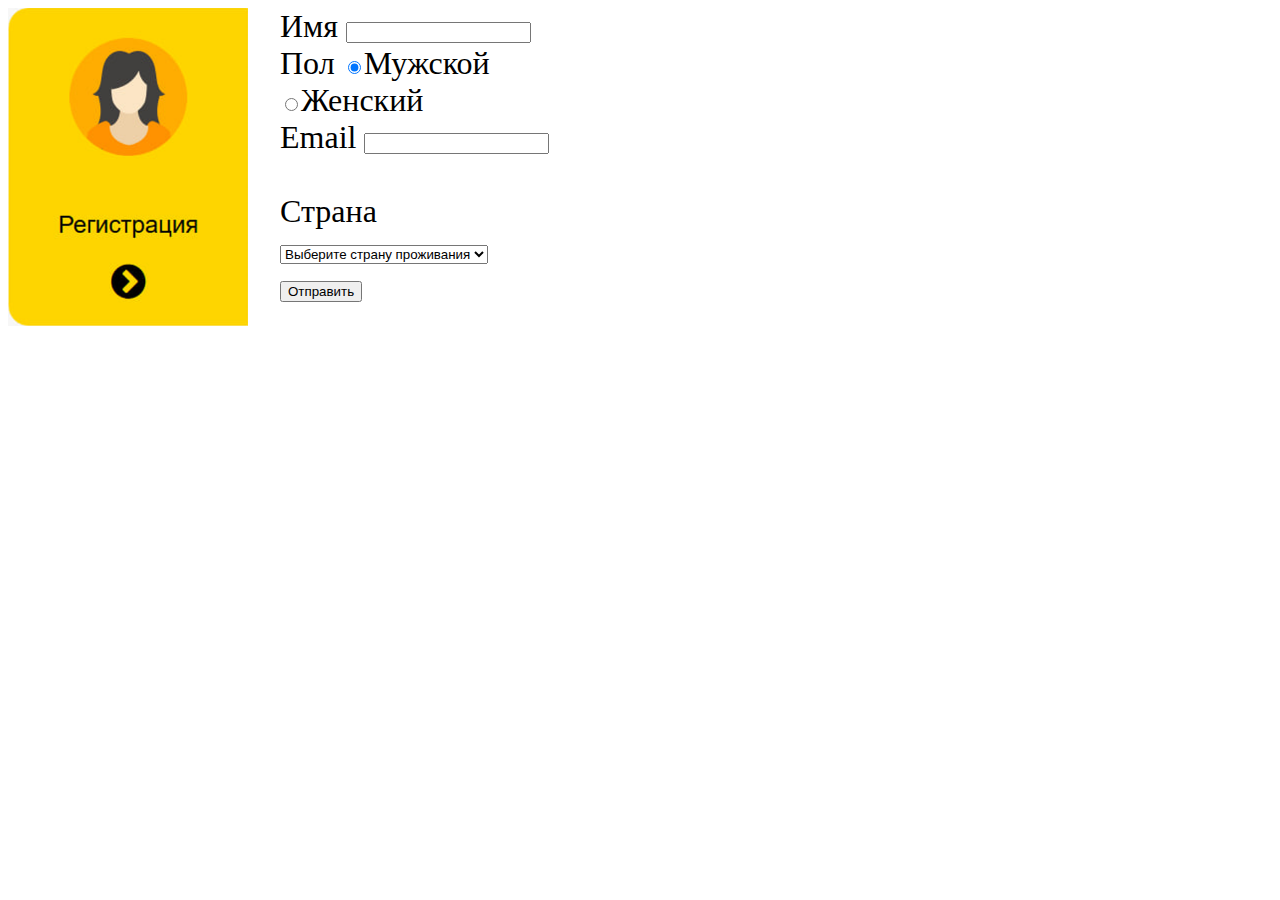
<file: 1task/index.html>
<!DOCTYPE html>
<html lang="en">
<head>
    <meta charset="UTF-8">
    <meta name="viewport" content="width=device-width, initial-scale=1.0">
    <title>Document</title>
    <link rel="stylesheet" href="style.css">
</head>
<body>
    <form>
    <img src="ApplicationFrameHost_l2GYHiBeKS.png">
    Имя
    <input type="text"><br>
    Пол
    <input type="radio" name="gender" checked>Мужской<br>
    <input type="radio" name="gender">Женский
    <br>
    Email
    <input type="text"><br><br>
    Страна<br>
    <select name="country" required="required">
        <option value="">Выберите страну проживания</option>
        <option value="1">Украина</option>
        <option value="2">Польша</option>
        <option value="3">Молдова</option>
        <option value="4">Румыния</option>
        <option value="5">Словакия</option>
        <option value="6">Венгрия</option>
      </select><br>
      <input type="submit" value="Отправить">
    </form>
</body>
</html>
</file>
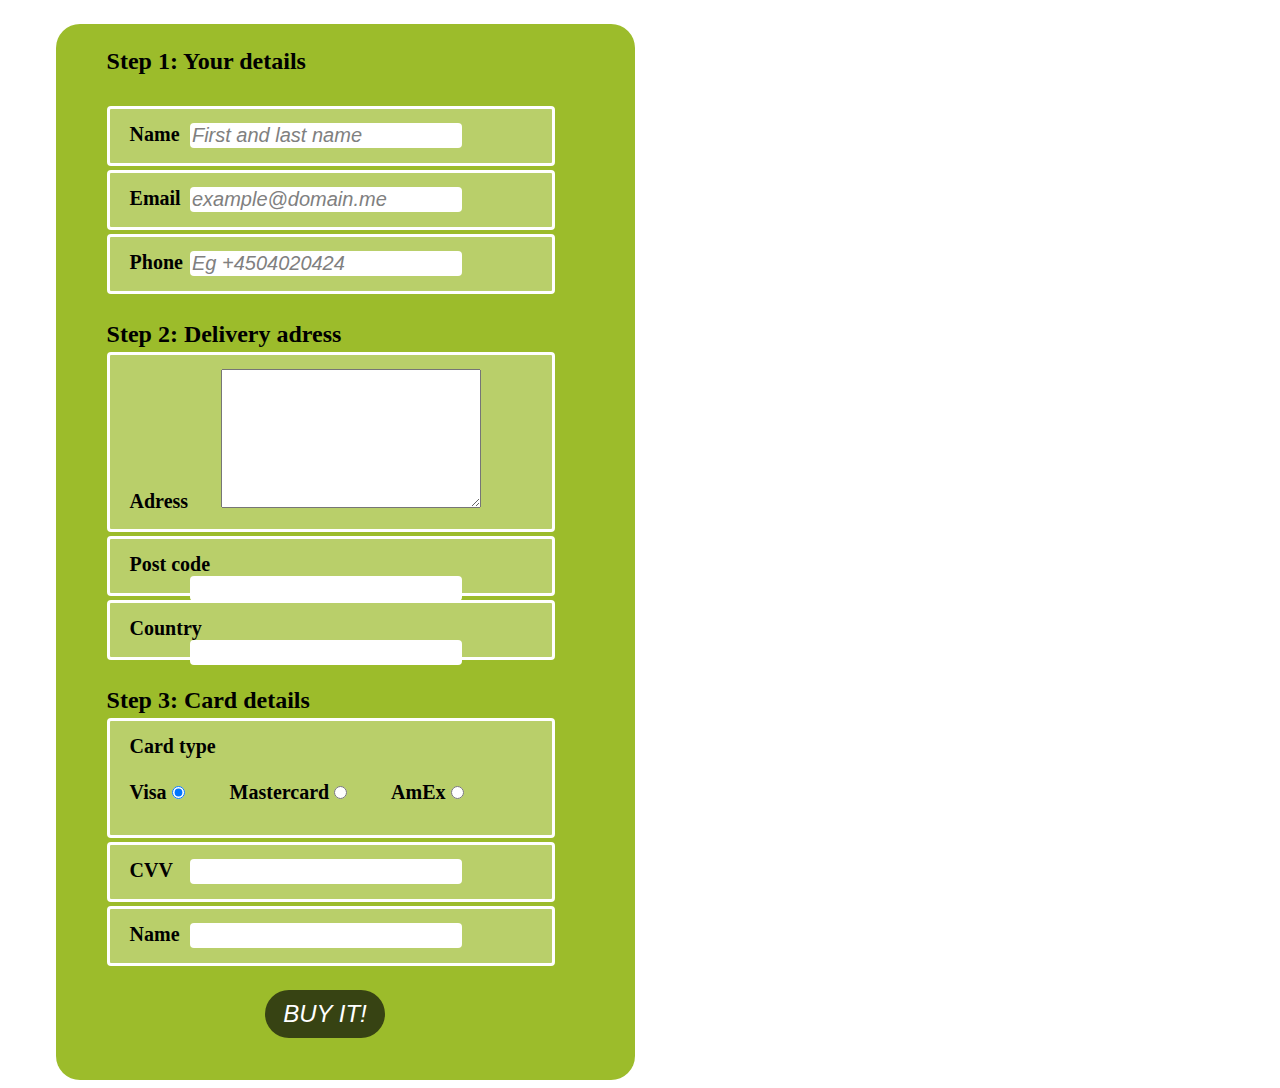
<file: 2task/index.html>
<!DOCTYPE html>
<html lang="en">
<head>
    <meta charset="UTF-8">
    <meta name="viewport" content="width=device-width, initial-scale=1.0">
    <title>Document</title>
    <link rel="stylesheet" href="style.css">
</head>
<body>
    <div class="back">
        <form>
        Step 1: Your details<br><br>
        <div class="field">Name<input type="text" value="First and last name"></div>
        <div class="field">Email<input type="text" value="example@domain.me"></div>
        <div class="field">Phone<input type="text" value="Eg +4504020424"></div><br>
        Step 2: Delivery adress
        <div class="field" style="height: 8em;">Adress<textarea name="comment" id="comment" style="height: 10em;width: 19em;margin-left: 2.5em;"></textarea></div>
        <div class="field">Post code<input type="text" value=""></div>
        <div class="field">Country<input type="text" value=""></div><br>
        Step 3: Card details
        <div class="field" style="height: 5em;">Card type<br><br>Visa<input type="radio" name="card" checked style="margin-right: 2em;float: none;">

            Mastercard<input type="radio" name="card" style="margin-right: 2em;float: none;">
            AmEx<input type="radio" name="card" style="margin-right: 2em;float: none;">
        </div>
        <div class="field">CVV<input type="text" value=""></div>  
        <div class="field">Name<input type="text" value=""></div>
        <input type="submit" value="BUY IT!" class="sub"> 
    </form>
    </div>
</body>
</html>
</file>
<file: 1task/style.css>
body{
    font-size: 2em;
}
img
{
    float: left;
    width: 15em;
    font-size: .5em;
    margin-right: 2em;
}
</file>
<file: 2task/style.css>
.back
{
    margin-top: 1em;
    margin-left: 2em;
    width: 22em;
    height: 43em;
    background-color: rgb(156, 188, 43);
    border-radius: 1em;
    font-size: 1.5em;
    font-weight: bold;
    padding-top: 1em;
    padding-left: 4%;
}
.field{
    margin-top: .2em;
    padding-top: .7em;
    background-color: rgb(185, 207, 106);
    width: 80%;
    height: 2em;
    align-self: center;
    font-size: smaller;
    border: .15em solid white;
    border-radius: .2em;
    padding-left: 1em;
}
input
{
    float: right;
    font-style:italic ;
    color: gray;
    margin-right: 4.5em;
    border: none;
    font-size: 1em;
    border-radius: .2em;
}
.sub
{
    margin-left: 30%;
    float: none;
    margin-top: 1em;
    background-color: rgb(55, 67, 19);
    width: 5em;
    height: 2em;
    border-radius: 1em;
    color: white;
}
</file>
